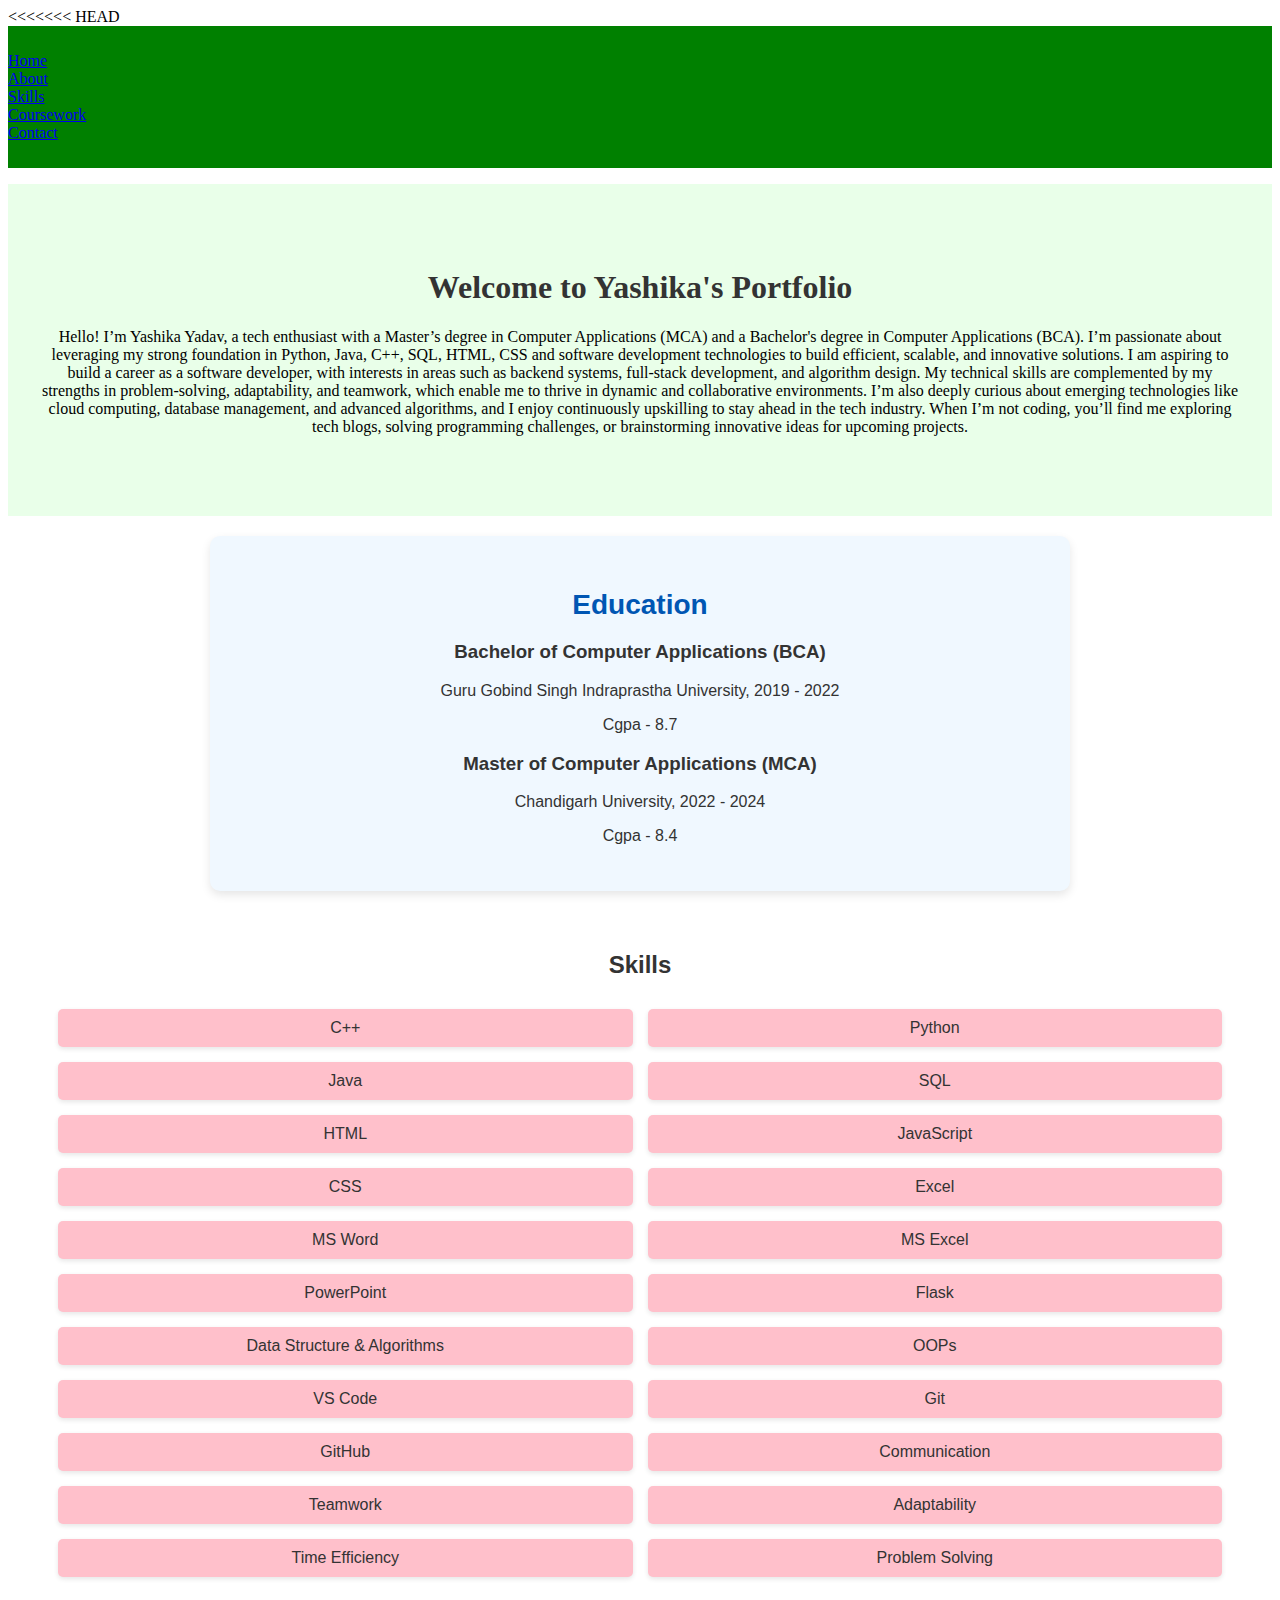
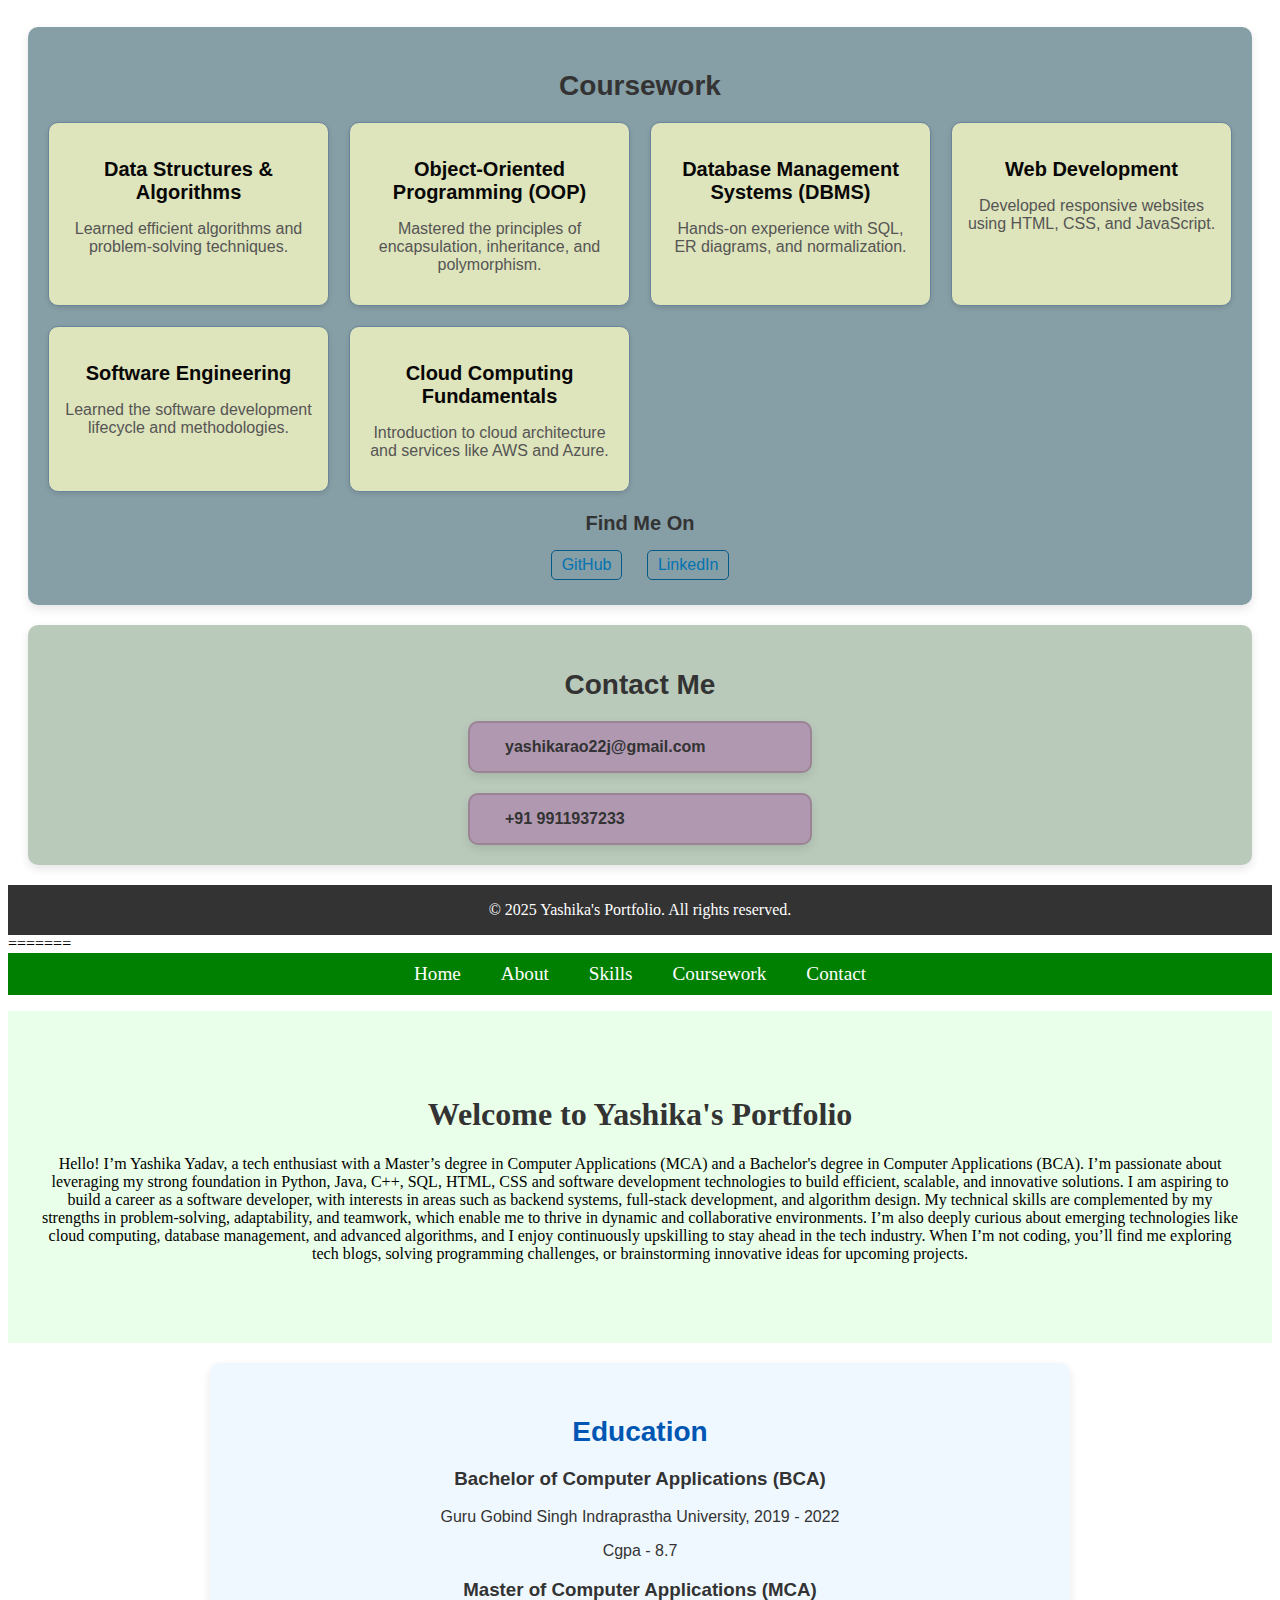
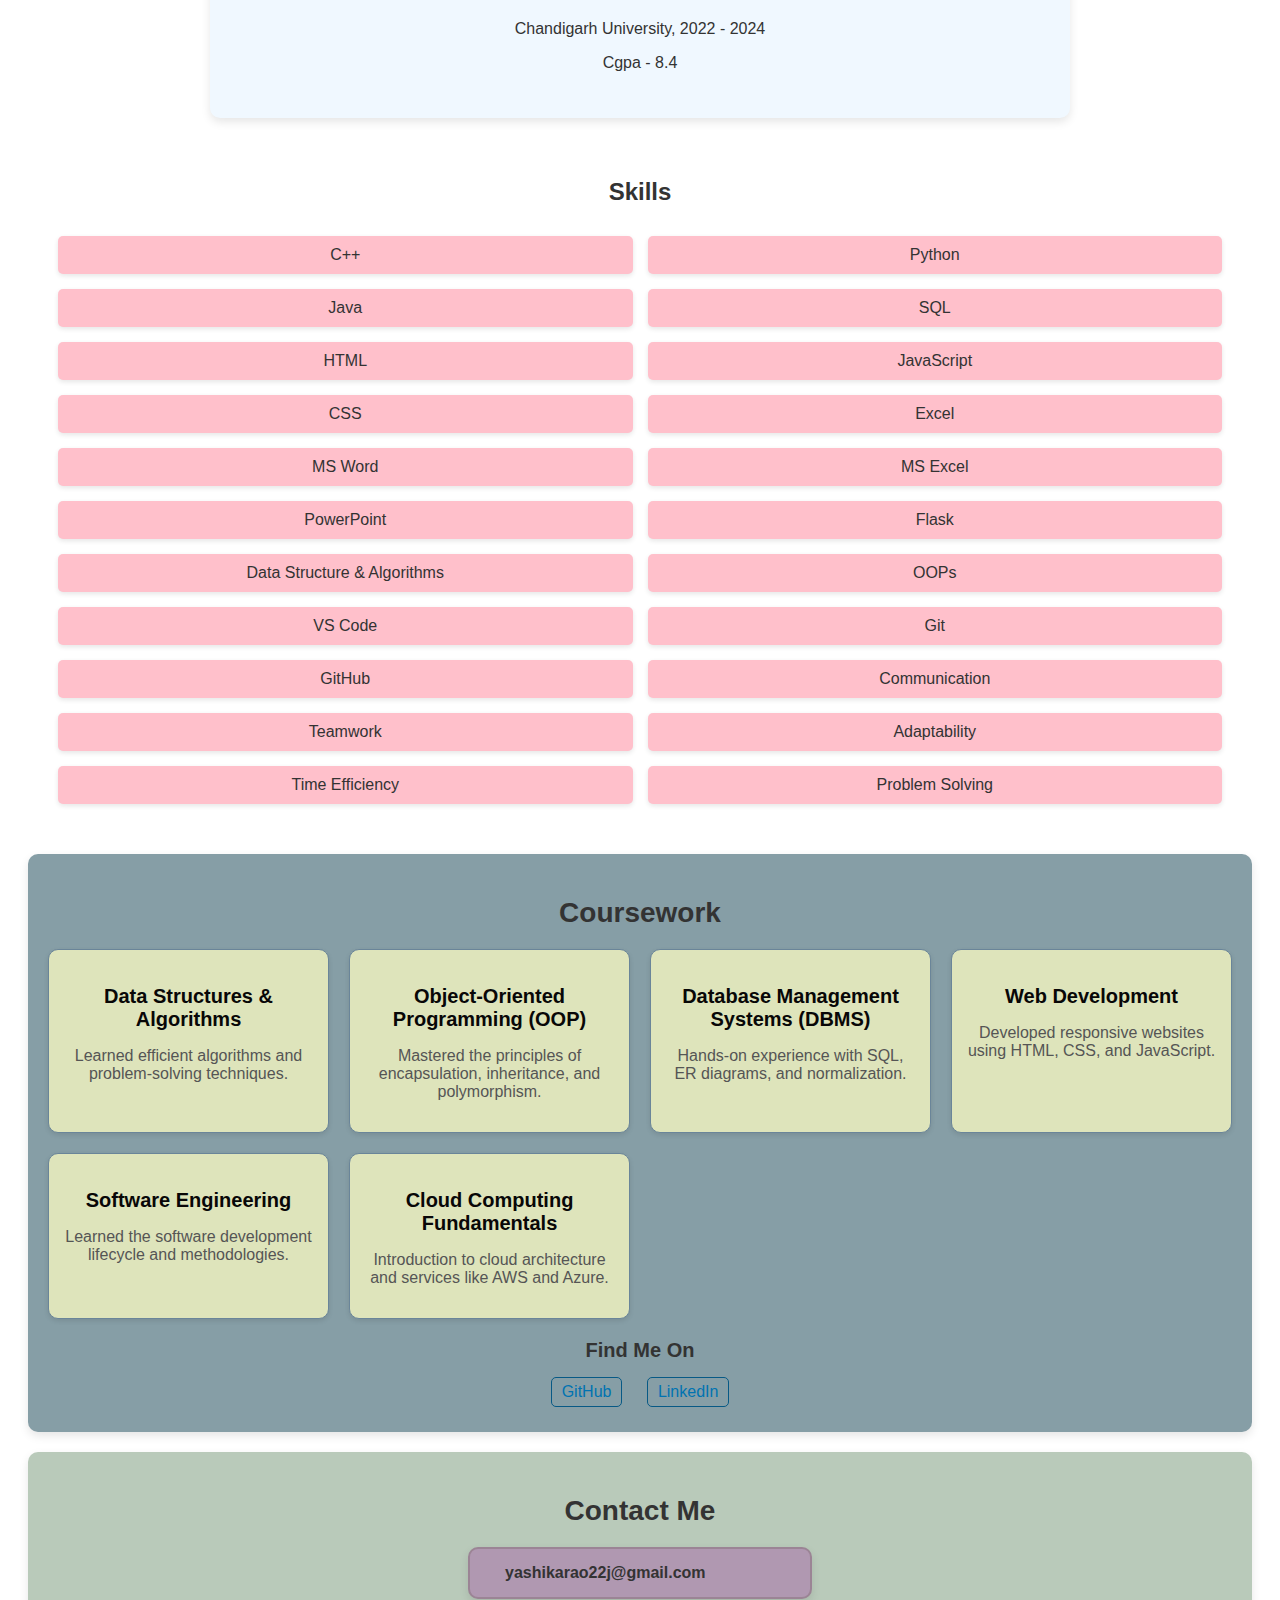
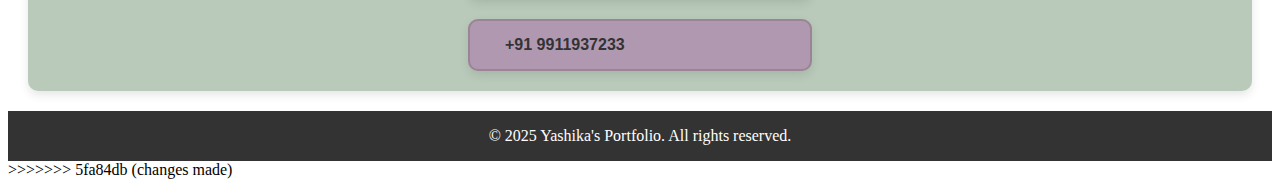
<file: index.html>
<<<<<<< HEAD
<!DOCTYPE html>
<html lang="en">
<head>
    <meta charset="UTF-8">
    <meta name="viewport" content="width=device-width, initial-scale=1.0">
    <title>Yashika's Portfolio</title>
    <link rel="stylesheet" href="style.css">
</head>
<body>
    <header>
        <nav>
            <ul>
                <li><a href="#homepage">Home</a></li>
                <li><a href="#about">About</a></li>
                <li><a href="#skills">Skills</a></li>
                <li><a href="#coursework">Coursework</a></li>
                <li><a href="#contact">Contact</a></li>
            </ul>
        </nav>
    </header>

    <section id="homepage">
        <h1>Welcome to Yashika's Portfolio</h1>
        <p>Hello! I’m Yashika Yadav, a tech enthusiast with a Master’s degree in Computer Applications (MCA) and a Bachelor's degree in Computer Applications (BCA). I’m passionate about leveraging my strong foundation in Python, Java, C++, SQL, HTML, CSS and software development technologies to build efficient, scalable, and innovative solutions.
            I am aspiring to build a career as a software developer, with interests in areas such as backend systems, full-stack development, and algorithm design. My technical skills are complemented by my strengths in problem-solving, adaptability, and teamwork, which enable me to thrive in dynamic and collaborative environments.
            I’m also deeply curious about emerging technologies like cloud computing, database management, and advanced algorithms, and I enjoy continuously upskilling to stay ahead in the tech industry.
            When I’m not coding, you’ll find me exploring tech blogs, solving programming challenges, or brainstorming innovative ideas for upcoming projects.</p>
    </section>

    <section id="about">
        <h2>Education</h2>
        <div class="about-entry">
          <h3>Bachelor of Computer Applications (BCA)</h3>
          <p>Guru Gobind Singh Indraprastha University, 2019 - 2022</p>
          <p>Cgpa - 8.7</p>
        </div>
        <div class="about-entry">
          <h3>Master of Computer Applications (MCA)</h3>
          <p>Chandigarh University, 2022 - 2024</p>
          <p>Cgpa - 8.4</p>
        </div>
      </section>
    <section id="skills">
        <h2>Skills</h2>
        <div class="skills-grid">
          <div class="skill">C++</div>
          <div class="skill">Python</div>
          <div class="skill">Java</div>
          <div class="skill">SQL</div>
          <div class="skill">HTML</div>
          <div class="skill">JavaScript</div>
          <div class="skill">CSS</div>
          <div class="skill">Excel</div>
          <div class="skill">MS Word</div>
          <div class="skill">MS Excel</div>
          <div class="skill">PowerPoint</div>
          <div class="skill">Flask</div>
          <div class="skill">Data Structure & Algorithms</div>
          <div class="skill">OOPs</div>
          <div class="skill">VS Code</div>
          <div class="skill">Git</div>
          <div class="skill">GitHub</div>
          <div class="skill">Communication</div>
          <div class="skill">Teamwork</div>
          <div class="skill">Adaptability</div>
          <div class="skill">Time Efficiency</div>
          <div class="skill">Problem Solving</div>
        </div>
      </section>
      
      <section id="coursework">
        <h2>Coursework</h2>
        <div class="coursework-grid">
          <div class="coursework-card">
            <h3>Data Structures & Algorithms</h3>
            <p>Learned efficient algorithms and problem-solving techniques.</p>
          </div>
          <div class="coursework-card">
            <h3>Object-Oriented Programming (OOP)</h3>
            <p>Mastered the principles of encapsulation, inheritance, and polymorphism.</p>
          </div>
          <div class="coursework-card">
            <h3>Database Management Systems (DBMS)</h3>
            <p>Hands-on experience with SQL, ER diagrams, and normalization.</p>
          </div>
          <div class="coursework-card">
            <h3>Web Development</h3>
            <p>Developed responsive websites using HTML, CSS, and JavaScript.</p>
          </div>
          <div class="coursework-card">
            <h3>Software Engineering</h3>
            <p>Learned the software development lifecycle and methodologies.</p>
          </div>
          <div class="coursework-card">
            <h3>Cloud Computing Fundamentals</h3>
            <p>Introduction to cloud architecture and services like AWS and Azure.</p>
          </div>
        </div>
        <div class="social-links">
            <h3>Find Me On</h3>
            <a href="https://github.com/22yashika1" target="_blank" class="link">GitHub</a>
            <a href="https://linkedin.com/in/yashika-rao" target="_blank" class="link">LinkedIn</a>
          </div>
      </section>
      
      
    <section id="contact">
        <h2>Contact Me</h2>
        <div class="contact-container">
          <div class="contact-item">
            <i class="fa fa-envelope"></i>
            <a href="mailto:yashikarao22j@gmail.com">yashikarao22j@gmail.com</a>
          </div>
          <div class="contact-item">
            <i class="fa fa-phone"></i>
            <a href="tel:+91 9911937233">+91 9911937233</a>
          </div>
        </div>
      </section>
      
    <footer>
        <p>&copy; 2025 Yashika's Portfolio. All rights reserved.</p>
    </footer>
</body>
=======
<!DOCTYPE html>
<html lang="en">
<head>
    <meta charset="UTF-8">
    <meta name="viewport" content="width=device-width, initial-scale=1.0">
    <title>Yashika's Portfolio</title>
    <link rel="stylesheet" href="style.css">
</head>
<body>
    <header>
        <nav>
            <ul class = "nav-bar">
                <li><a href="#homepage">Home</a></li>
                <li><a href="#about">About</a></li>
                <li><a href="#skills">Skills</a></li>
                <li><a href="#coursework">Coursework</a></li>
                <li><a href="#contact">Contact</a></li>
            </ul>
        </nav>
    </header>

    <section id="homepage">
        <h1>Welcome to Yashika's Portfolio</h1>
        <p>Hello! I’m Yashika Yadav, a tech enthusiast with a Master’s degree in Computer Applications (MCA) and a Bachelor's degree in Computer Applications (BCA). I’m passionate about leveraging my strong foundation in Python, Java, C++, SQL, HTML, CSS and software development technologies to build efficient, scalable, and innovative solutions.
            I am aspiring to build a career as a software developer, with interests in areas such as backend systems, full-stack development, and algorithm design. My technical skills are complemented by my strengths in problem-solving, adaptability, and teamwork, which enable me to thrive in dynamic and collaborative environments.
            I’m also deeply curious about emerging technologies like cloud computing, database management, and advanced algorithms, and I enjoy continuously upskilling to stay ahead in the tech industry.
            When I’m not coding, you’ll find me exploring tech blogs, solving programming challenges, or brainstorming innovative ideas for upcoming projects.</p>
    </section>

    <section id="about">
        <h2>Education</h2>
        <div class="about-entry">
          <h3>Bachelor of Computer Applications (BCA)</h3>
          <p>Guru Gobind Singh Indraprastha University, 2019 - 2022</p>
          <p>Cgpa - 8.7</p>
        </div>
        <div class="about-entry">
          <h3>Master of Computer Applications (MCA)</h3>
          <p>Chandigarh University, 2022 - 2024</p>
          <p>Cgpa - 8.4</p>
        </div>
      </section>
    <section id="skills">
        <h2>Skills</h2>
        <div class="skills-grid">
          <div class="skill">C++</div>
          <div class="skill">Python</div>
          <div class="skill">Java</div>
          <div class="skill">SQL</div>
          <div class="skill">HTML</div>
          <div class="skill">JavaScript</div>
          <div class="skill">CSS</div>
          <div class="skill">Excel</div>
          <div class="skill">MS Word</div>
          <div class="skill">MS Excel</div>
          <div class="skill">PowerPoint</div>
          <div class="skill">Flask</div>
          <div class="skill">Data Structure & Algorithms</div>
          <div class="skill">OOPs</div>
          <div class="skill">VS Code</div>
          <div class="skill">Git</div>
          <div class="skill">GitHub</div>
          <div class="skill">Communication</div>
          <div class="skill">Teamwork</div>
          <div class="skill">Adaptability</div>
          <div class="skill">Time Efficiency</div>
          <div class="skill">Problem Solving</div>
        </div>
      </section>
      
      <section id="coursework">
        <h2>Coursework</h2>
        <div class="coursework-grid">
          <div class="coursework-card">
            <h3>Data Structures & Algorithms</h3>
            <p>Learned efficient algorithms and problem-solving techniques.</p>
          </div>
          <div class="coursework-card">
            <h3>Object-Oriented Programming (OOP)</h3>
            <p>Mastered the principles of encapsulation, inheritance, and polymorphism.</p>
          </div>
          <div class="coursework-card">
            <h3>Database Management Systems (DBMS)</h3>
            <p>Hands-on experience with SQL, ER diagrams, and normalization.</p>
          </div>
          <div class="coursework-card">
            <h3>Web Development</h3>
            <p>Developed responsive websites using HTML, CSS, and JavaScript.</p>
          </div>
          <div class="coursework-card">
            <h3>Software Engineering</h3>
            <p>Learned the software development lifecycle and methodologies.</p>
          </div>
          <div class="coursework-card">
            <h3>Cloud Computing Fundamentals</h3>
            <p>Introduction to cloud architecture and services like AWS and Azure.</p>
          </div>
        </div>
        <div class="social-links">
            <h3>Find Me On</h3>
            <a href="https://github.com/22yashika1" target="_blank" class="link">GitHub</a>
            <a href="https://linkedin.com/in/yashika-rao" target="_blank" class="link">LinkedIn</a>
          </div>
      </section>
      
      
    <section id="contact">
        <h2>Contact Me</h2>
        <div class="contact-container">
          <div class="contact-item">
            <i class="fa fa-envelope"></i>
            <a href="mailto:yashikarao22j@gmail.com">yashikarao22j@gmail.com</a>
          </div>
          <div class="contact-item">
            <i class="fa fa-phone"></i>
            <a href="tel:+91 9911937233">+91 9911937233</a>
          </div>
        </div>
      </section>
      
    <footer>
        <p>&copy; 2025 Yashika's Portfolio. All rights reserved.</p>
    </footer>
</body>
>>>>>>> 5fa84db (changes made)
</html>
</file>
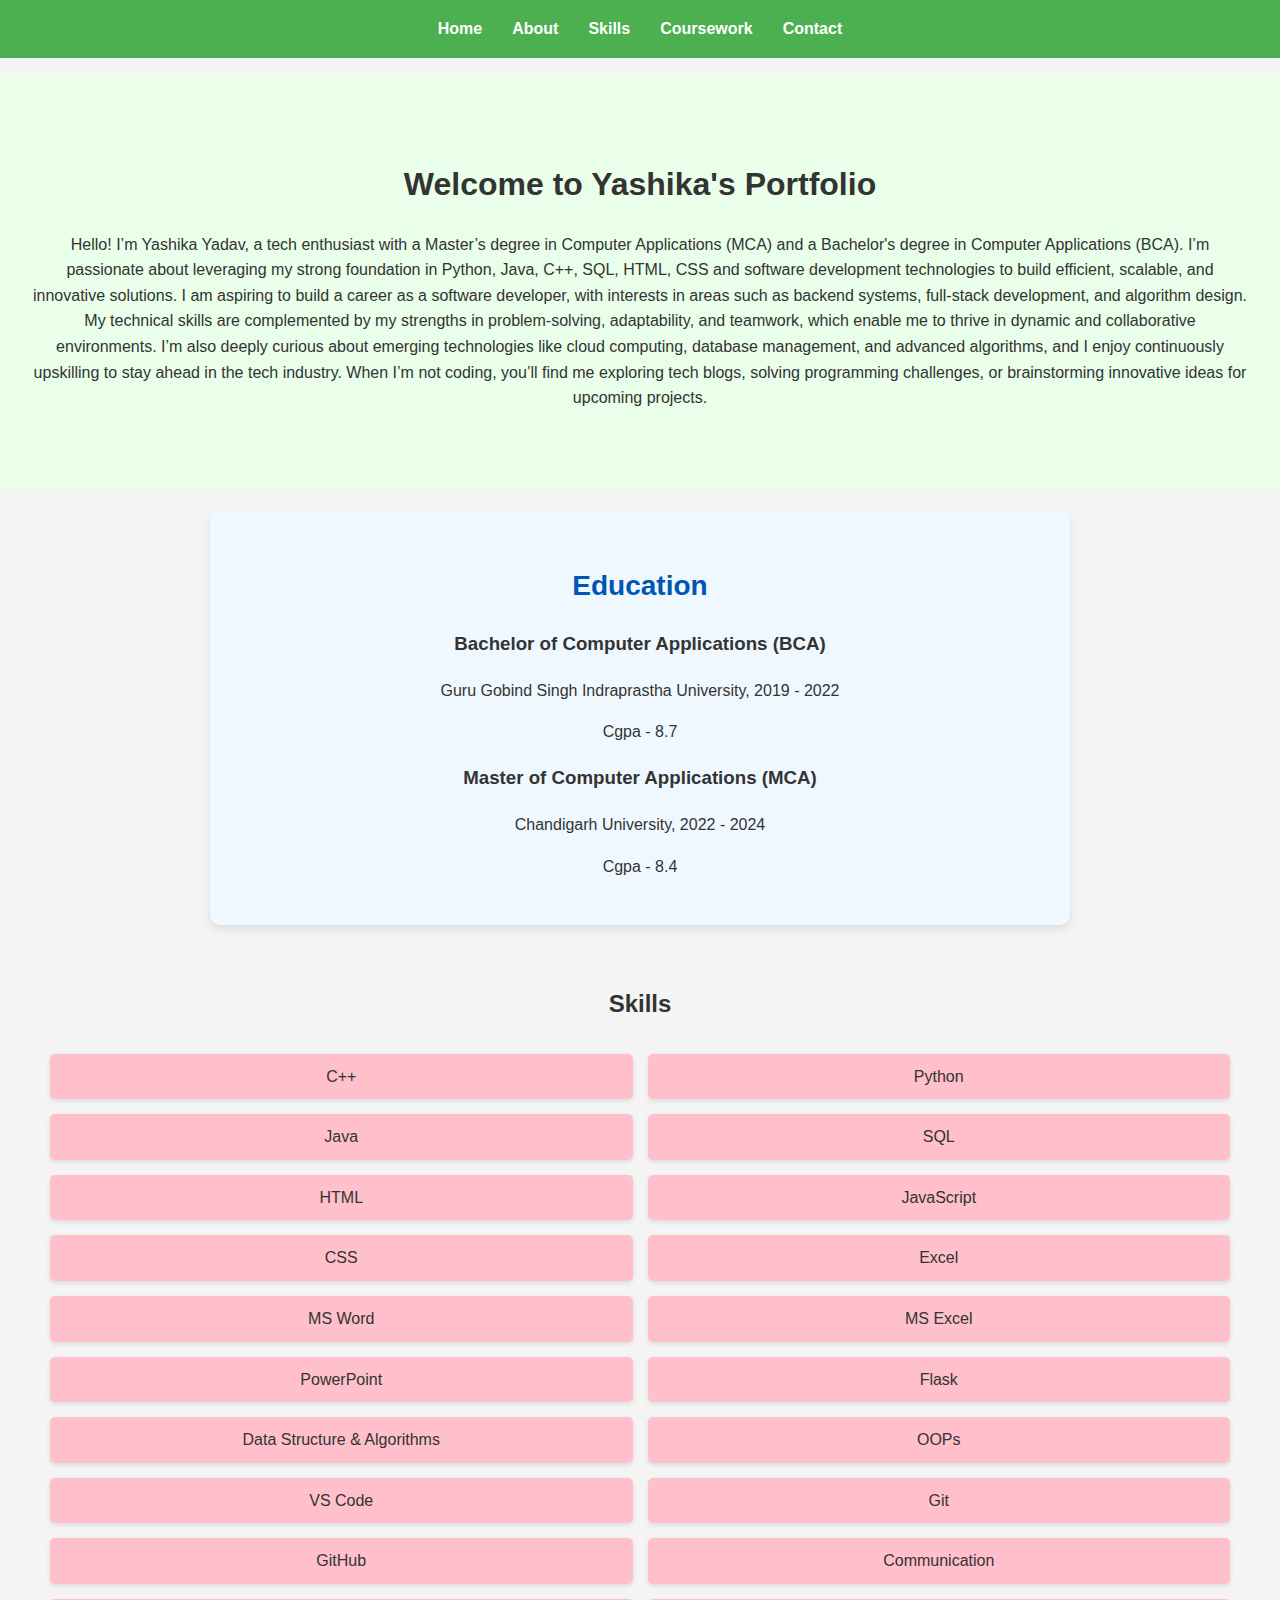
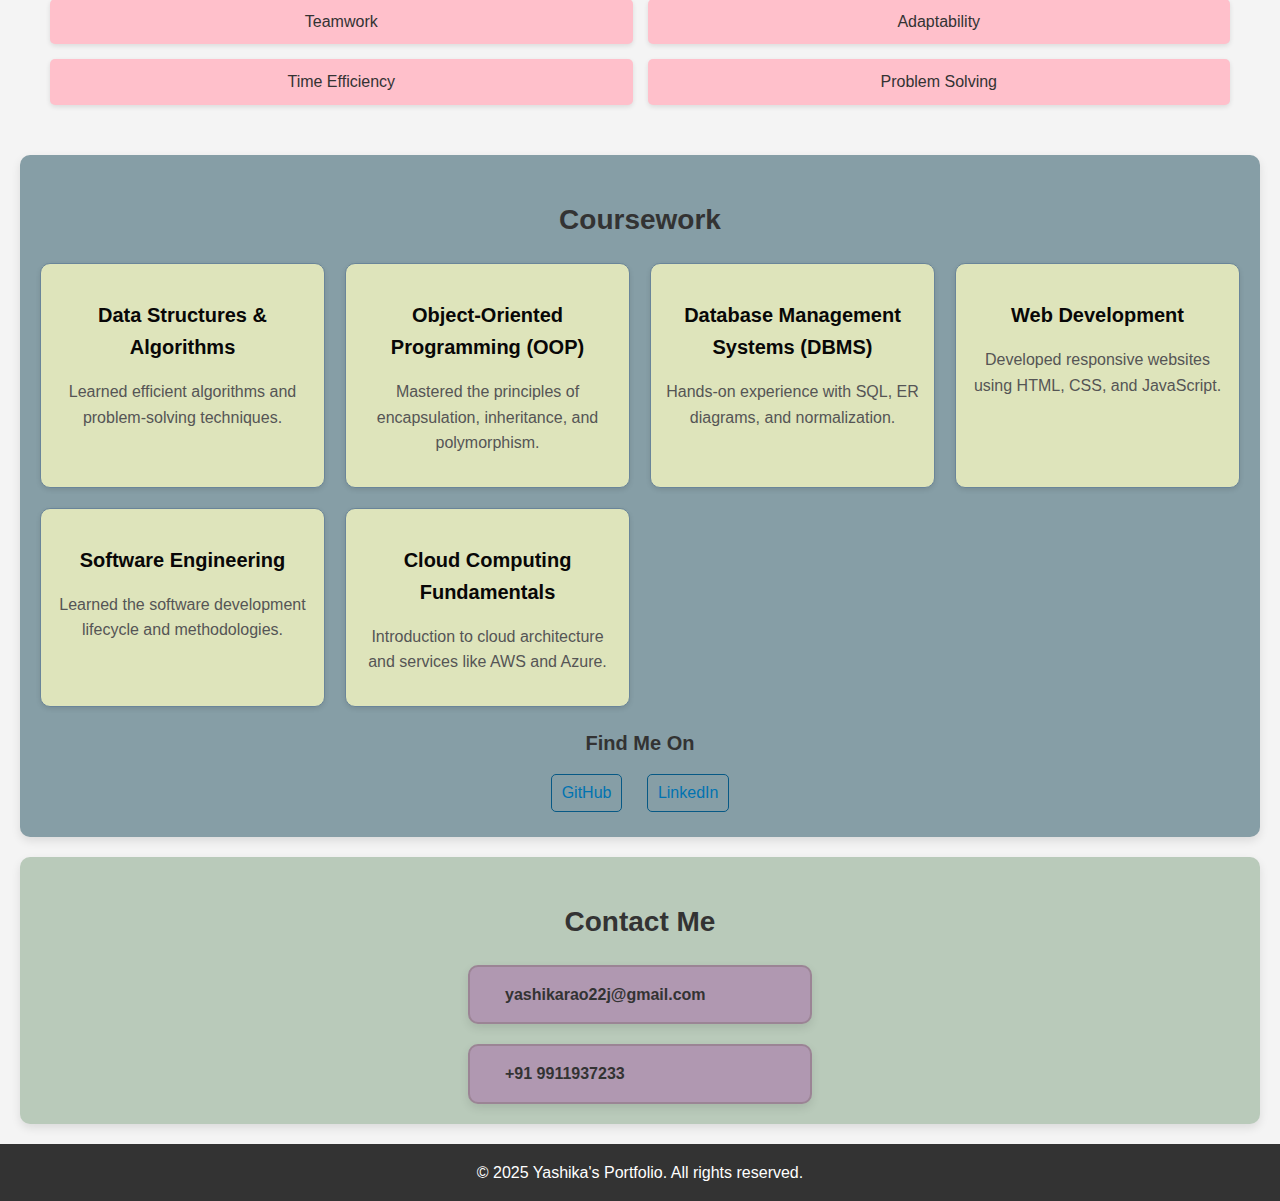
<file: new_portfolio/index.html>
<!DOCTYPE html>
<html lang="en">
<head>
    <meta charset="UTF-8">
    <meta name="viewport" content="width=device-width, initial-scale=1.0">
    <title>Yashika's Portfolio</title>
    <link rel="stylesheet" href="style.css">
</head>
<body>
    <header>
        <nav>
            <ul>
                <li><a href="#homepage">Home</a></li>
                <li><a href="#about">About</a></li>
                <li><a href="#skills">Skills</a></li>
                <li><a href="#coursework">Coursework</a></li>
                <li><a href="#contact">Contact</a></li>
            </ul>
        </nav>
    </header>

    <section id="homepage">
        <h1>Welcome to Yashika's Portfolio</h1>
        <p>Hello! I’m Yashika Yadav, a tech enthusiast with a Master’s degree in Computer Applications (MCA) and a Bachelor's degree in Computer Applications (BCA). I’m passionate about leveraging my strong foundation in Python, Java, C++, SQL, HTML, CSS and software development technologies to build efficient, scalable, and innovative solutions.
            I am aspiring to build a career as a software developer, with interests in areas such as backend systems, full-stack development, and algorithm design. My technical skills are complemented by my strengths in problem-solving, adaptability, and teamwork, which enable me to thrive in dynamic and collaborative environments.
            I’m also deeply curious about emerging technologies like cloud computing, database management, and advanced algorithms, and I enjoy continuously upskilling to stay ahead in the tech industry.
            When I’m not coding, you’ll find me exploring tech blogs, solving programming challenges, or brainstorming innovative ideas for upcoming projects.</p>
    </section>

    <section id="about">
        <h2>Education</h2>
        <div class="about-entry">
          <h3>Bachelor of Computer Applications (BCA)</h3>
          <p>Guru Gobind Singh Indraprastha University, 2019 - 2022</p>
          <p>Cgpa - 8.7</p>
        </div>
        <div class="about-entry">
          <h3>Master of Computer Applications (MCA)</h3>
          <p>Chandigarh University, 2022 - 2024</p>
          <p>Cgpa - 8.4</p>
        </div>
      </section>
    <section id="skills">
        <h2>Skills</h2>
        <div class="skills-grid">
          <div class="skill">C++</div>
          <div class="skill">Python</div>
          <div class="skill">Java</div>
          <div class="skill">SQL</div>
          <div class="skill">HTML</div>
          <div class="skill">JavaScript</div>
          <div class="skill">CSS</div>
          <div class="skill">Excel</div>
          <div class="skill">MS Word</div>
          <div class="skill">MS Excel</div>
          <div class="skill">PowerPoint</div>
          <div class="skill">Flask</div>
          <div class="skill">Data Structure & Algorithms</div>
          <div class="skill">OOPs</div>
          <div class="skill">VS Code</div>
          <div class="skill">Git</div>
          <div class="skill">GitHub</div>
          <div class="skill">Communication</div>
          <div class="skill">Teamwork</div>
          <div class="skill">Adaptability</div>
          <div class="skill">Time Efficiency</div>
          <div class="skill">Problem Solving</div>
        </div>
      </section>
      
      <section id="coursework">
        <h2>Coursework</h2>
        <div class="coursework-grid">
          <div class="coursework-card">
            <h3>Data Structures & Algorithms</h3>
            <p>Learned efficient algorithms and problem-solving techniques.</p>
          </div>
          <div class="coursework-card">
            <h3>Object-Oriented Programming (OOP)</h3>
            <p>Mastered the principles of encapsulation, inheritance, and polymorphism.</p>
          </div>
          <div class="coursework-card">
            <h3>Database Management Systems (DBMS)</h3>
            <p>Hands-on experience with SQL, ER diagrams, and normalization.</p>
          </div>
          <div class="coursework-card">
            <h3>Web Development</h3>
            <p>Developed responsive websites using HTML, CSS, and JavaScript.</p>
          </div>
          <div class="coursework-card">
            <h3>Software Engineering</h3>
            <p>Learned the software development lifecycle and methodologies.</p>
          </div>
          <div class="coursework-card">
            <h3>Cloud Computing Fundamentals</h3>
            <p>Introduction to cloud architecture and services like AWS and Azure.</p>
          </div>
        </div>
        <div class="social-links">
            <h3>Find Me On</h3>
            <a href="https://github.com/22yashika1" target="_blank" class="link">GitHub</a>
            <a href="https://linkedin.com/in/yashika-rao" target="_blank" class="link">LinkedIn</a>
          </div>
      </section>
      
      
    <section id="contact">
        <h2>Contact Me</h2>
        <div class="contact-container">
          <div class="contact-item">
            <i class="fa fa-envelope"></i>
            <a href="mailto:yashikarao22j@gmail.com">yashikarao22j@gmail.com</a>
          </div>
          <div class="contact-item">
            <i class="fa fa-phone"></i>
            <a href="tel:+91 9911937233">+91 9911937233</a>
          </div>
        </div>
      </section>
      
    <footer>
        <p>&copy; 2025 Yashika's Portfolio. All rights reserved.</p>
    </footer>
</body>
</html>
</file>
<file: style.css>
/* General Styles */
/*body {
  font-family: Arial, sans-serif;
  margin: 0;
  padding: 0;
  background-color: #f4f4f4;
  color: #333;
  line-height: 1.6;
}


header {
  background-color: #4CAF50;
  color: white;
  padding: 1rem 0;
}

header nav ul {
  list-style: none;
  display: flex;
  justify-content: center;
  padding: 0;
  margin: 0;
}

header nav ul li {
  margin: 0 15px;
}

header nav ul li a {
  color: white;
  text-decoration: none;
  font-weight: bold;
  transition: color 0.3s ease;
}

header nav ul li a:hover {
  color: #ddd;
}*/
/* General Navigation Bar Styles */
nav {
  background-color: green; /* Green background */
  padding: 10px 0;
}

.nav-bar {
  display: flex; /* Arrange items horizontally */
  justify-content: center;
  list-style-type: none;
  margin: 0;
  padding: 0;
}

.nav-bar li {
  margin: 0 20px; /* Space between links */
}

.nav-bar a {
  text-decoration: none;
  color: white;
  font-size: 1.2rem;
  transition: color 0.3s ease;
}

.nav-bar a:hover {
  color: yellow;
}

/* Responsive Design for Smaller Screens */
@media (max-width: 768px) {
  .nav-bar {
    flex-wrap: wrap; /* Wrap the navigation links to the next line */
  }

  .nav-bar li {
    margin: 10px 10px; /* Adjust margin for smaller spacing */
  }

  .nav-bar a {
    font-size: 1rem; /* Slightly reduce font size for small screens */
  }
}

section {
  padding: 2rem;
  text-align: center;
  margin: 1rem auto;
}

#homepage {
  background: #e9ffe9;
  padding: 4rem 2rem;
}

#about {
  font-family: Arial, sans-serif;
  background-color: #f0f8ff; /* Light blue background */
  color: #333; /* Darker text for readability */
  padding: 30px;
  border-radius: 10px; /* Rounded corners */
  box-shadow: 0px 4px 10px rgba(0, 0, 0, 0.1); /* Subtle shadow for depth */
  margin: 20px auto;
  max-width: 800px; /* Restricts the width for better readability */
  text-align: center; /* Center-aligns the text */
}

#about h2 {
  font-size: 28px;
  color: #0056b3; /* Deep blue for the heading */
  margin-bottom: 20px;
}

.about-content p {
  font-size: 18px;
  line-height: 1.6; /* Improves readability by increasing line spacing */
  margin: 0 auto;
  max-width: 600px; /* Restricts the paragraph width */
}

#about:hover {
  background-color: #6c9eb5; /* Slightly lighter blue on hover */
  transition: background-color 0.3s ease-in-out; /* Smooth color transition */
}


#skills {
  font-family: Arial, sans-serif;
  margin: 20px;
  padding: 20px;
}

#skills h2 {
  font-size: 24px;
  color: #333;
  text-align: center;
  margin-bottom: 20px;
}

.skills-grid {
  display: grid;
  grid-template-columns: repeat(2, 1fr); /* 2 columns */
  gap: 15px;
  padding: 10px;
}

.skill {
  font-size: 16px;
  background-color: pink;
  padding: 10px;
  border-radius: 5px;
  text-align: center;
  color: #333;
  box-shadow: 0px 2px 5px rgba(0, 0, 0, 0.1);
}

.skill:hover {
  background-color: #e1e1e1;
}

#coursework {
  font-family: Arial, sans-serif;
  margin: 20px;
  padding: 20px;
  background-color: #869ea6; /* Light background for contrast */
  border-radius: 10px;
  box-shadow: 0px 4px 10px rgba(0, 0, 0, 0.1);
}

#coursework h2 {
  font-size: 28px;
  text-align: center;
  color: #333;
  margin-bottom: 20px;
}

.coursework-grid {
  display: grid;
  grid-template-columns: repeat(auto-fit, minmax(250px, 1fr)); /* Responsive grid */
  gap: 20px;
}
.coursework-card {
  background-color: #dee4bb;
  padding: 15px;
  border: 1px solid #6a8599;
  border-radius: 10px;
  box-shadow: 0px 2px 5px rgba(0, 0, 0, 0.1);
  text-align: center;
  transition: transform 0.3s, box-shadow 0.3s;
}

.coursework-card h3 {
  font-size: 20px;
  color: rgb(8, 7, 7);
  margin-bottom: 10px;
}

.coursework-card p {
  font-size: 16px;
  color: #555;
}

.coursework-card:hover {
  transform: scale(1.05);
  box-shadow: 0px 6px 15px rgba(0, 0, 0, 0.2);
}

/*#coursework .coursework-card:nth-child(odd) {
  background-color: #f0f8ff; /* Alternate background for odd cards */

.social-links {
  text-align: center;
}

.social-links h3 {
  font-size: 20px;
  color: #333;
  margin-bottom: 10px;
}

.link {
  display: inline-block;
  font-size: 16px;
  color: #0073b1; /* LinkedIn blue */
  margin: 5px 10px;
  text-decoration: none;
  padding: 5px 10px;
  border: 1px solid #075985;
  border-radius: 5px;
  transition: background-color 0.3s, color 0.3s;
}

.link:hover {
  background-color: #216184;
  color: white;
}

#contact {
  font-family: Arial, sans-serif;
  margin: 20px;
  padding: 20px;
  background-color: #b9caba;
  border-radius: 10px;
  box-shadow: 0px 4px 10px rgba(0, 0, 0, 0.1);
  text-align: center;
}

#contact h2 {
  font-size: 28px;
  color: #333;
  margin-bottom: 20px;
}

.contact-container {
  display: flex;
  flex-direction: column;
  align-items: center;
  gap: 20px;
}

.contact-item {
  display: flex;
  align-items: center;
  background-color: #b098b1;
  border: 2px solid #9b8495;
  border-radius: 10px;
  padding: 15px 20px;
  width: 300px;
  text-align: left;
  box-shadow: 0px 4px 10px rgba(0, 0, 0, 0.1);
  transition: background-color 0.3s, box-shadow 0.3s;
}

.contact-item:hover {
  background-color: #425f85;
  box-shadow: 0px 6px 15px rgba(0, 0, 0, 0.2);
}

.contact-item i {
  font-size: 24px;
  color: #1e5087;
  margin-right: 15px;
}

.contact-item a {
  text-decoration: none;
  font-size: 16px;
  color: #333;
  font-weight: bold;
}

.contact-item a:hover {
  color: #f9f4f9;
}

h1, h2 {
  color: #333;
}

ul {
  list-style-type: square;
  padding: 0;
  text-align: left;
  display: inline-block;
  margin: 1rem auto;
}

footer {
  background-color: #333;
  color: white;
  text-align: center;
  padding: 1rem 0;
  position: relative;
  bottom: 0;
  width: 100%;
}

footer p {
  margin: 0;
}

/* new add for mobile screen*/
</file>
<file: new_portfolio/style.css>
/* General Styles */
body {
  font-family: Arial, sans-serif;
  margin: 0;
  padding: 0;
  background-color: #f4f4f4;
  color: #333;
  line-height: 1.6;
}


header {
  background-color: #4CAF50;
  color: white;
  padding: 1rem 0;
}

header nav ul {
  list-style: none;
  display: flex;
  justify-content: center;
  padding: 0;
  margin: 0;
}

header nav ul li {
  margin: 0 15px;
}

header nav ul li a {
  color: white;
  text-decoration: none;
  font-weight: bold;
  transition: color 0.3s ease;
}

header nav ul li a:hover {
  color: #ddd;
}

section {
  padding: 2rem;
  text-align: center;
  margin: 1rem auto;
}

#homepage {
  background: #e9ffe9;
  padding: 4rem 2rem;
}

#about {
  font-family: Arial, sans-serif;
  background-color: #f0f8ff; /* Light blue background */
  color: #333; /* Darker text for readability */
  padding: 30px;
  border-radius: 10px; /* Rounded corners */
  box-shadow: 0px 4px 10px rgba(0, 0, 0, 0.1); /* Subtle shadow for depth */
  margin: 20px auto;
  max-width: 800px; /* Restricts the width for better readability */
  text-align: center; /* Center-aligns the text */
}

#about h2 {
  font-size: 28px;
  color: #0056b3; /* Deep blue for the heading */
  margin-bottom: 20px;
}

.about-content p {
  font-size: 18px;
  line-height: 1.6; /* Improves readability by increasing line spacing */
  margin: 0 auto;
  max-width: 600px; /* Restricts the paragraph width */
}

#about:hover {
  background-color: #6c9eb5; /* Slightly lighter blue on hover */
  transition: background-color 0.3s ease-in-out; /* Smooth color transition */
}


#skills {
  font-family: Arial, sans-serif;
  margin: 20px;
  padding: 20px;
}

#skills h2 {
  font-size: 24px;
  color: #333;
  text-align: center;
  margin-bottom: 20px;
}

.skills-grid {
  display: grid;
  grid-template-columns: repeat(2, 1fr); /* 2 columns */
  gap: 15px;
  padding: 10px;
}

.skill {
  font-size: 16px;
  background-color: pink;
  padding: 10px;
  border-radius: 5px;
  text-align: center;
  color: #333;
  box-shadow: 0px 2px 5px rgba(0, 0, 0, 0.1);
}

.skill:hover {
  background-color: #e1e1e1;
}

#coursework {
  font-family: Arial, sans-serif;
  margin: 20px;
  padding: 20px;
  background-color: #869ea6; /* Light background for contrast */
  border-radius: 10px;
  box-shadow: 0px 4px 10px rgba(0, 0, 0, 0.1);
}

#coursework h2 {
  font-size: 28px;
  text-align: center;
  color: #333;
  margin-bottom: 20px;
}

.coursework-grid {
  display: grid;
  grid-template-columns: repeat(auto-fit, minmax(250px, 1fr)); /* Responsive grid */
  gap: 20px;
}
.coursework-card {
  background-color: #dee4bb;
  padding: 15px;
  border: 1px solid #6a8599;
  border-radius: 10px;
  box-shadow: 0px 2px 5px rgba(0, 0, 0, 0.1);
  text-align: center;
  transition: transform 0.3s, box-shadow 0.3s;
}

.coursework-card h3 {
  font-size: 20px;
  color: rgb(8, 7, 7);
  margin-bottom: 10px;
}

.coursework-card p {
  font-size: 16px;
  color: #555;
}

.coursework-card:hover {
  transform: scale(1.05);
  box-shadow: 0px 6px 15px rgba(0, 0, 0, 0.2);
}

/*#coursework .coursework-card:nth-child(odd) {
  background-color: #f0f8ff; /* Alternate background for odd cards */

.social-links {
  text-align: center;
}

.social-links h3 {
  font-size: 20px;
  color: #333;
  margin-bottom: 10px;
}

.link {
  display: inline-block;
  font-size: 16px;
  color: #0073b1; /* LinkedIn blue */
  margin: 5px 10px;
  text-decoration: none;
  padding: 5px 10px;
  border: 1px solid #075985;
  border-radius: 5px;
  transition: background-color 0.3s, color 0.3s;
}

.link:hover {
  background-color: #216184;
  color: white;
}

#contact {
  font-family: Arial, sans-serif;
  margin: 20px;
  padding: 20px;
  background-color: #b9caba;
  border-radius: 10px;
  box-shadow: 0px 4px 10px rgba(0, 0, 0, 0.1);
  text-align: center;
}

#contact h2 {
  font-size: 28px;
  color: #333;
  margin-bottom: 20px;
}

.contact-container {
  display: flex;
  flex-direction: column;
  align-items: center;
  gap: 20px;
}

.contact-item {
  display: flex;
  align-items: center;
  background-color: #b098b1;
  border: 2px solid #9b8495;
  border-radius: 10px;
  padding: 15px 20px;
  width: 300px;
  text-align: left;
  box-shadow: 0px 4px 10px rgba(0, 0, 0, 0.1);
  transition: background-color 0.3s, box-shadow 0.3s;
}

.contact-item:hover {
  background-color: #425f85;
  box-shadow: 0px 6px 15px rgba(0, 0, 0, 0.2);
}

.contact-item i {
  font-size: 24px;
  color: #1e5087;
  margin-right: 15px;
}

.contact-item a {
  text-decoration: none;
  font-size: 16px;
  color: #333;
  font-weight: bold;
}

.contact-item a:hover {
  color: #f9f4f9;
}

h1, h2 {
  color: #333;
}

ul {
  list-style-type: square;
  padding: 0;
  text-align: left;
  display: inline-block;
  margin: 1rem auto;
}

footer {
  background-color: #333;
  color: white;
  text-align: center;
  padding: 1rem 0;
  position: relative;
  bottom: 0;
  width: 100%;
}

footer p {
  margin: 0;
}
</file>
